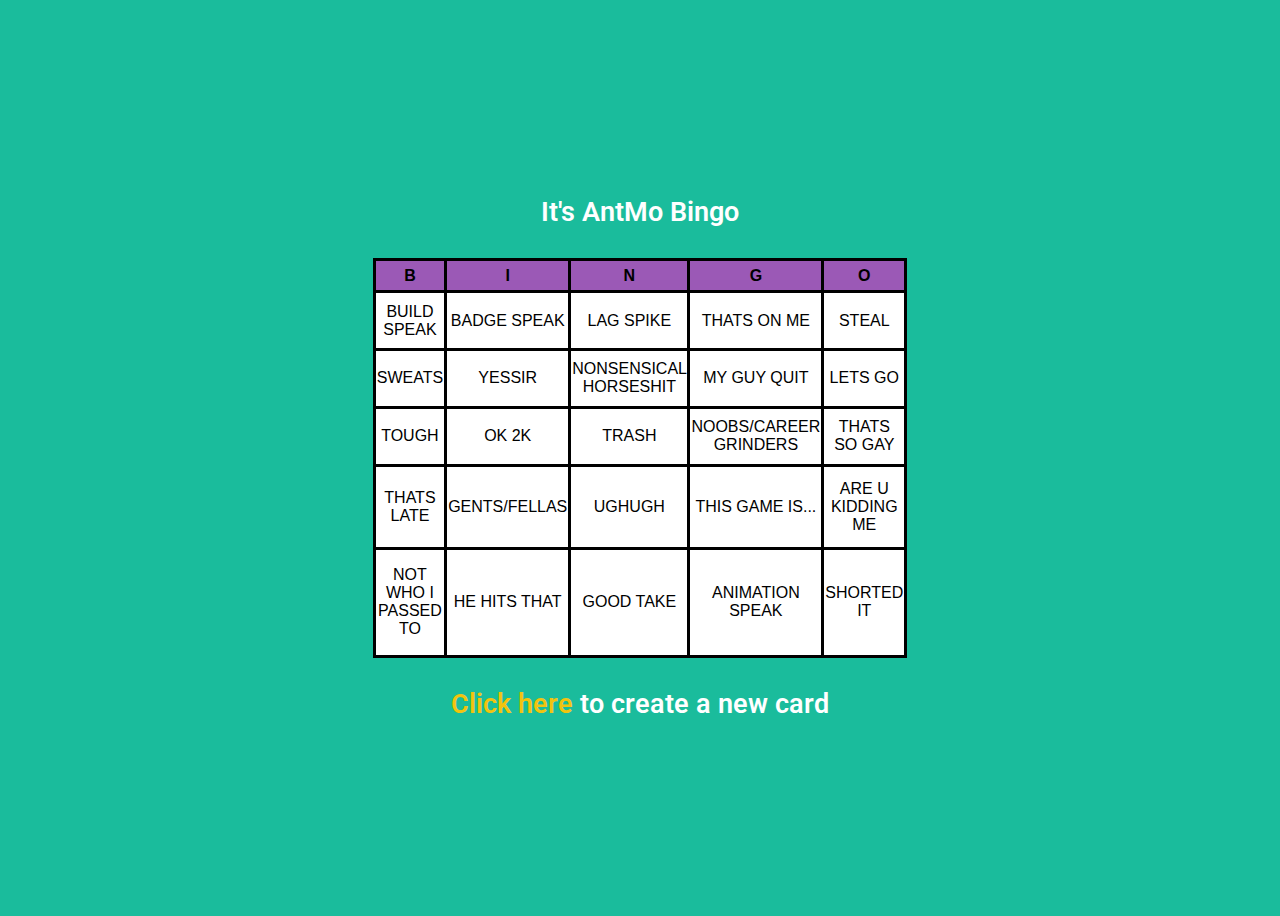
<file: index.html>
<html>

<head>
  <link href='https://fonts.googleapis.com/css?family=Cambay' rel='stylesheet' type='text/css'>
  <link href='https://fonts.googleapis.com/css?family=Roboto:300' rel='stylesheet' type='text/css'>
<meta charset="utf-8" />

<title>Bingo</title>

<link rel="stylesheet" type="text/css" href="bingo.css" />

<script type="text/javascript" src="bingo.js"></script>

<script src="https://ajax.googleapis.com/ajax/libs/jquery/3.5.1/jquery.min.js"></script>

</head>

<body onload="newCard()">

	<div id="container">
    <div id="header">
      <h1>It's AntMo Bingo</h1>
    </div>
	<div id="content">
		<table id="bingotable">
			<tr>
				<th class="orange">B</th>
				<th class="orange">I</th>
				<th class="orange">N</th>
				<th class="orange">G</th>
				<th class="orange">O</th>
			</tr>
			<tr>
				<td id="square0"> &nbsp;</td>
				<td id="square1"> &nbsp;</td>
				<td id="square2"> &nbsp;</td>
				<td id="square3"> &nbsp;</td>
				<td id="square4"> &nbsp;</td>
			</tr>
			<tr>
				<td id="square5"> &nbsp;</td>
				<td id="square6"> &nbsp;</td>
				<td id="square7"> &nbsp;</td>
				<td id="square8"> &nbsp;</td>
				<td id="square9"> &nbsp;</td>
			</tr>
			<tr>
				<td id="square10"> &nbsp;</td>
				<td id="square11"> &nbsp;</td>
				<td id="squarefree"> TRASH</td>
				<td id="square12"> &nbsp;</td>
				<td id="square13"> &nbsp;</td>
			</tr>
			<tr>
				<td id="square14"> &nbsp;</td>
				<td id="square15"> &nbsp;</td>
				<td id="square16"> &nbsp;</td>
				<td id="square17"> &nbsp;</td>
				<td id="square18"> &nbsp;</td>
			</tr>
			<tr>
				<td id="square19"> &nbsp;</td>
				<td id="square20"> &nbsp;</td>
				<td id="square21"> &nbsp;</td>
				<td id="square22"> &nbsp;</td>
				<td id="square23"> &nbsp;</td>
			</tr>
		</table>
	</div>
	
	<script>
		$("table tr td").click(function() {
			if($(this).css( "background-color" ) == "rgb(255, 255, 255)"){
				$(this).css("background", "#5dc4de");
			}
			else{
				$(this).css("background", "#FFFFFF");
			}
		});
	</script>
	
<p><a href="#" onclick="anotherCard()">Click here</a> to create a new card</p>

</div>

</body>

</html>
</file>
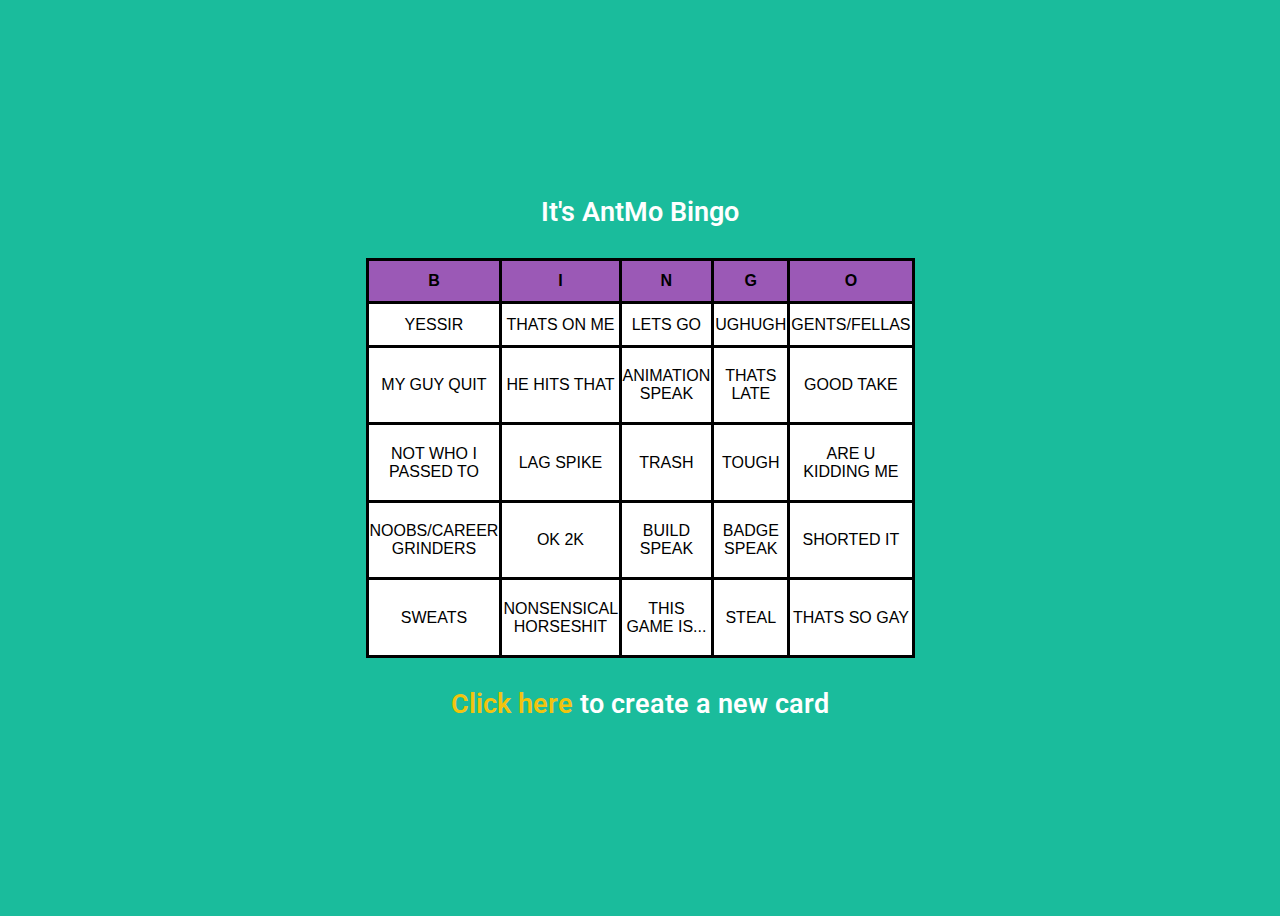
<file: bingo.html>
<html>

<head>
  <link href='https://fonts.googleapis.com/css?family=Cambay' rel='stylesheet' type='text/css'>
  <link href='https://fonts.googleapis.com/css?family=Roboto:300' rel='stylesheet' type='text/css'>
<meta charset="utf-8" />

<title>Bingo</title>

<link rel="stylesheet" type="text/css" href="bingo.css" />

<script type="text/javascript" src="bingo.js"></script>

<script src="https://ajax.googleapis.com/ajax/libs/jquery/3.5.1/jquery.min.js"></script>

</head>

<body onload="newCard()">

	<div id="container">
    <div id="header">
      <h1>It's AntMo Bingo</h1>
    </div>
	<div id="content">
		<table id="bingotable">
			<tr>
				<th class="orange">B</th>
				<th class="orange">I</th>
				<th class="orange">N</th>
				<th class="orange">G</th>
				<th class="orange">O</th>
			</tr>
			<tr>
				<td id="square0"> &nbsp;</td>
				<td id="square1"> &nbsp;</td>
				<td id="square2"> &nbsp;</td>
				<td id="square3"> &nbsp;</td>
				<td id="square4"> &nbsp;</td>
			</tr>
			<tr>
				<td id="square5"> &nbsp;</td>
				<td id="square6"> &nbsp;</td>
				<td id="square7"> &nbsp;</td>
				<td id="square8"> &nbsp;</td>
				<td id="square9"> &nbsp;</td>
			</tr>
			<tr>
				<td id="square10"> &nbsp;</td>
				<td id="square11"> &nbsp;</td>
				<td id="squarefree"> TRASH</td>
				<td id="square12"> &nbsp;</td>
				<td id="square13"> &nbsp;</td>
			</tr>
			<tr>
				<td id="square14"> &nbsp;</td>
				<td id="square15"> &nbsp;</td>
				<td id="square16"> &nbsp;</td>
				<td id="square17"> &nbsp;</td>
				<td id="square18"> &nbsp;</td>
			</tr>
			<tr>
				<td id="square19"> &nbsp;</td>
				<td id="square20"> &nbsp;</td>
				<td id="square21"> &nbsp;</td>
				<td id="square22"> &nbsp;</td>
				<td id="square23"> &nbsp;</td>
			</tr>
		</table>
	</div>
	
	<script>
		$("table tr td").click(function() {
			if($(this).css( "background-color" ) == "rgb(255, 255, 255)"){
				$(this).css("background", "#5dc4de");
			}
			else{
				$(this).css("background", "#FFFFFF");
			}
		});
	</script>
	
<p><a href="#" onclick="anotherCard()">Click here</a> to create a new card</p>

</div>

</body>

</html>
</file>
<file: bingo.css>
body {
  background: #1abc9c;
  display: flex;
  height: 100vh;
  align-content: center;
  justify-content: center;
  align-items: center;
}

h1, p {
  font-family: 'Roboto', sans-serif; font-size: 20pt;
  font-weight: 600;
  margin: 0 auto;
  text-align: center;
  padding: 30px;
  color: white;
}

p a {
  text-decoration: none;
  color: #f1c40f;
}

#squarefree {
  margin: 0 auto;
  background: white;
  text-align: center;
}

#bingotable {
  margin: 0 auto;
  text-align: center;
  width: 400px;
  height: 400px;
  border-collapse: collapse;
  background: white;
}

th, td {
  font-family: Helvetica;
  margin: 0 auto;
  text-align: center;
  border: 3px solid black;
  width: 20%;
}

.orange {
  background: #9b59b6;
}
</file>
